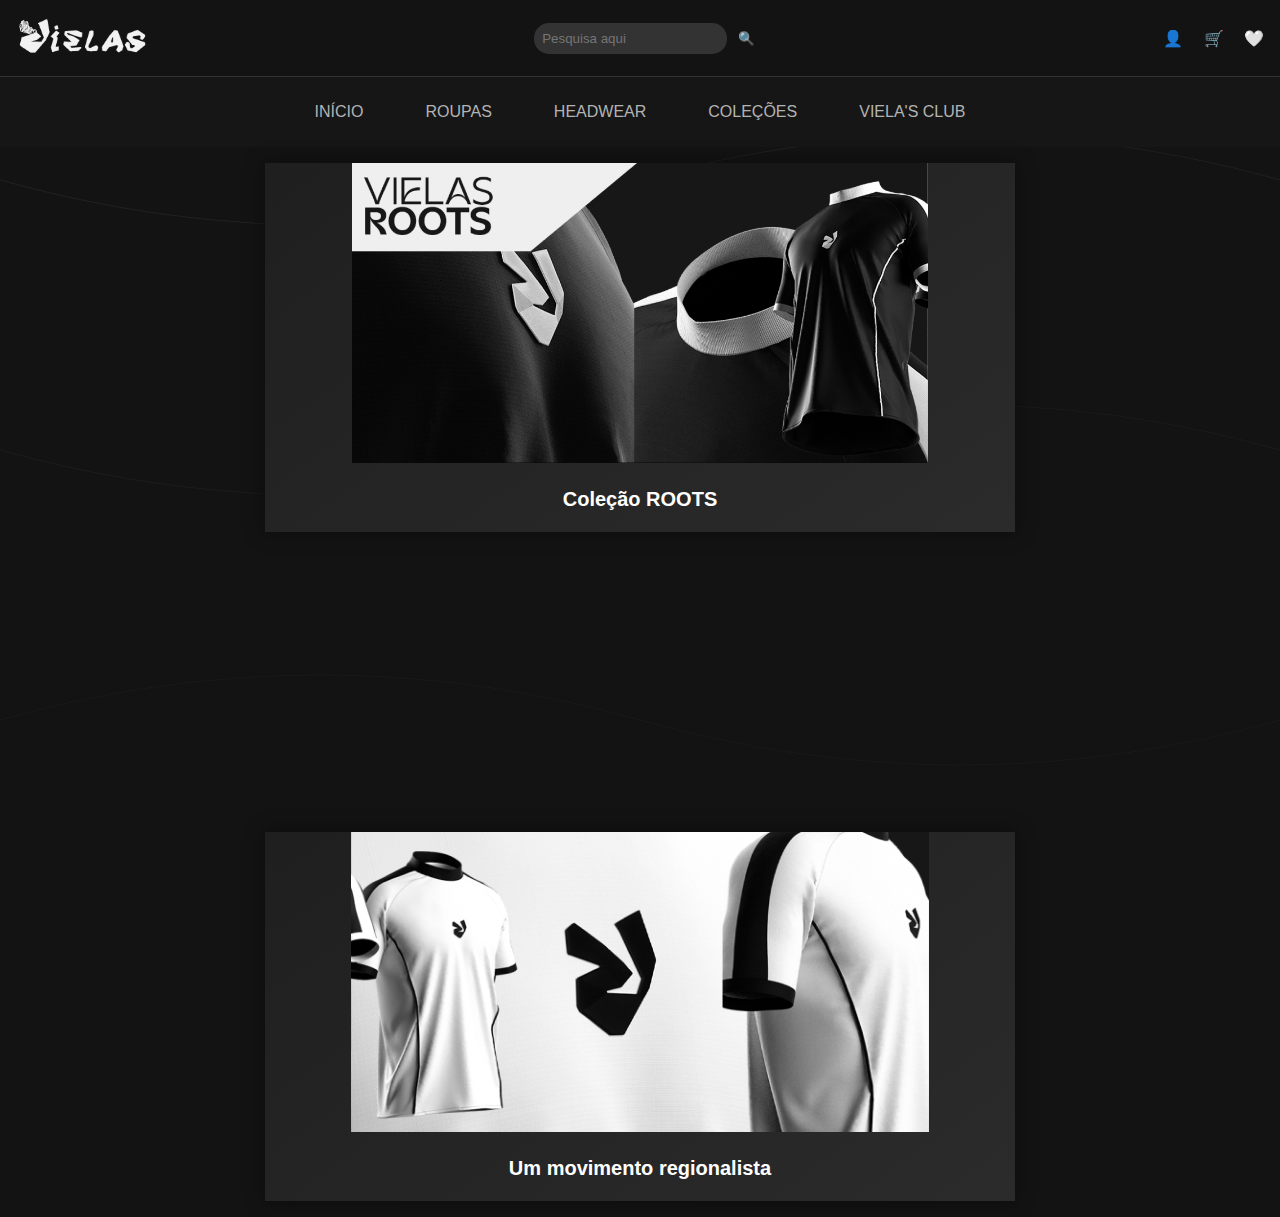
<file: colecoes.html>
<!DOCTYPE html>
<html lang="pt-BR">
<head>
  <meta charset="UTF-8" />
  <meta name="viewport" content="width=device-width, initial-scale=1.0" />
  <title>Vielas</title>
  <link rel="icon" href="imagens/logo-v.png" type="image/x-icon">
  <link rel="stylesheet" href="css/colecoes.css" />
</head>
<body>
  <header class="top-bar">
    <div class="logo"><img src="imagens/logo-mreal.png" alt="logo"></div>
    <div class="search">
      <input type="text" placeholder="Pesquisa aqui" />
      <button>🔍</button>
    </div>
    <div class="icons">
      <span>👤</span>
      <span>🛒</span>
      <span>🤍</span>
    </div>
  </header>

  <nav class="menu">
    <a href="/index.html">INÍCIO</a>
    <a href="/roupas.html">ROUPAS</a>
    <a href="#">HEADWEAR</a>
    <a href="/colecoes.html">COLEÇÕES</a>
    <a href="#">VIELA'S CLUB</a>
  </nav> 
<section class="colecoes">
  <div class="colecao-container">
<div class="cards-colecao-container">
  <a href="colecao1.html" class="card-colecao">
    <img src="/imagens/roots-preta-card.png" alt="Coleção 1" class="card-img" />
    <p class="card-title">Coleção ROOTS</p>
  </a>

  <a href="colecao2.html" class="card-colecao">
    <img src="/imagens/placeholder-card2.png" alt="Coleção 2" class="card-img" />
    <p class="card-title">Um movimento regionalista</p>
  </a>
</div>

</section>
</file>
<file: css/colecoes.css>
html, body {
  height: 100%;
  margin: 0;
  padding: 0;
  font-family: Arial, sans-serif;
  background-color: #131313;
  color: #fff;
  background-image: url("data:image/svg+xml,%3Csvg xmlns='http://www.w3.org/2000/svg' preserveAspectRatio='none' viewBox='0 0 1000 1000'%3E%3Cpath d='M0,200 Q250,300 500,200 T1000,200' stroke='%23ccc' stroke-width='1' fill='none' opacity='0.08'/%3E%3Cpath d='M0,500 Q250,600 500,500 T1000,500' stroke='%23888' stroke-width='1' fill='none' opacity='0.08'/%3E%3Cpath d='M0,800 Q250,700 500,800 T1000,800' stroke='%23666' stroke-width='1' fill='none' opacity='0.08'/%3E%3C/svg%3E");
  background-size: cover;
  background-repeat: no-repeat;
  background-attachment: fixed;
}

.top-bar {
  display: flex;
  justify-content: space-between;
  align-items: center;
  padding: 1rem;
  border-bottom: 1px solid #333;
}

.logo img {
  height: 40px;
}

.search input {
  background-color: #333;
  padding: 0.5rem;
  border-radius: 15px;
  border: none;
}

.search button {
  background: none;
  border: none;
  color: white;
  cursor: pointer;
}

.icons span {
  margin-left: 1rem;
  cursor: pointer;
}

.menu {
  display: flex;
  justify-content: center;
  gap: 2rem;
  padding: 1rem 0;
  background-color: #161616;
}

.menu a {
  position: relative;
  text-decoration: none;
  color: #b3b3b3;
  padding: 10px 15px;
  transition: color 0.3s ease;
}

.menu a::after {
  content: "";
  position: absolute;
  bottom: 0;
  left: 0;
  height: 2px;
  width: 0;
  background-color: rgb(255, 255, 255);
  transition: width 0.3s ease;
  border-radius: 2px;
}

.menu a:hover {
  color: #fff;
}

.menu a:hover::after {
  width: 100%;
}

/* === CARDS DE COLEÇÃO === */
.cards-colecao-container {
  display: flex;
  justify-content: center;
  gap: 300px;
  flex-wrap: wrap;
  padding: 1rem;
}

.card-colecao {
  background: linear-gradient(145deg, #1f1f1f, #2b2b2b);
  box-shadow: 0 0 20px rgba(0,0,0,0.4);
  overflow: hidden;
  text-decoration: none;
  color: white;
  width: 750px; /* ← altere aqui */
  transition: transform 0.3s, box-shadow 0.3s;
}


.card-colecao:hover {
  transform: scale(1.02);
  box-shadow: 0 0 25px rgba(255, 255, 255, 0.2);
}

.card-colecao img {
  width: 100%;
  height: 300px;
  object-fit: contain;

}

.card-title {
  text-align: center;
  padding: 1px;
  font-size: 20px;
  font-weight: bold;
  color: #fff;
}

/* Responsividade */
@media (max-width: 600px) {
  .cards-colecao-container {
    flex-direction: column;
    align-items: center;
  }

  .card-colecao {
    width: 90%;
  }
}

.foooter {
  display: flex;
  flex-direction: column;
  justify-content: center;
  align-items: center;
  padding: 20px;
  min-height: 100px;
  background-color: #0e0e0e;
  font-size: 14px;
  border-top: 1px solid #333;
}
</file>
